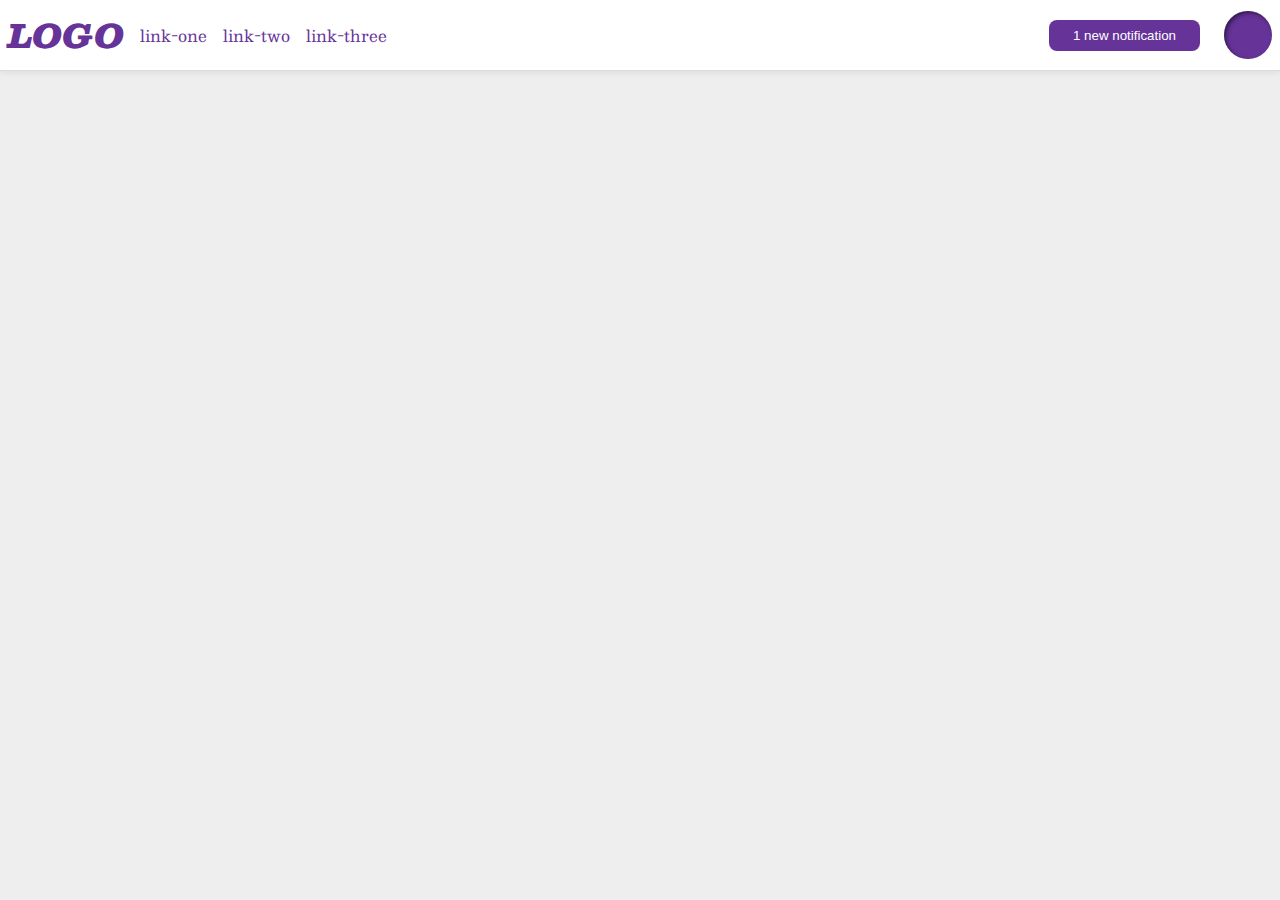
<file: flex/03-flex-header-2/index.html>
<!DOCTYPE html>
<html lang="en">

<head>
  <meta charset="UTF-8">
  <meta http-equiv="X-UA-Compatible" content="IE=edge">
  <meta name="viewport" content="width=device-width, initial-scale=1.0">
  <title>Flex Header 2</title>
  <link rel="stylesheet" href="style.css">
</head>

<body>
  <div class="header">
    <div class="header-left">
      <div class="logo">
        LOGO
      </div>
      <ul class="links">
        <li><a href="https://google.com">link-one</a></li>
        <li><a href="https://google.com">link-two</a></li>
        <li><a href="https://google.com">link-three</a></li>
      </ul>
    </div>
    <div class="header-right">
      <button class="notifications">
        1 new notification
      </button>
      <div class="profile-image"></div>
    </div>
  </div>
</body>

</html>
</file>
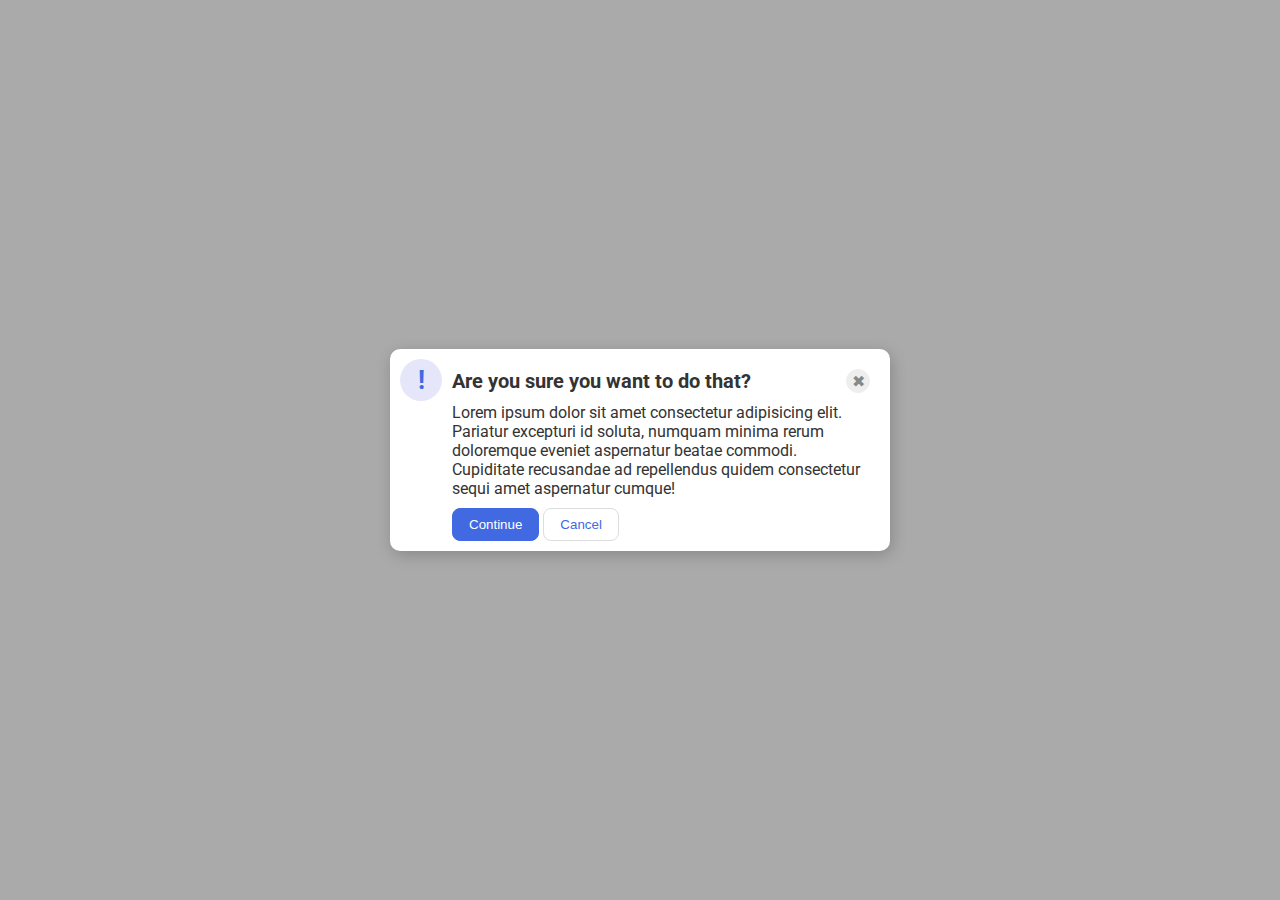
<file: flex/05-flex-modal/index.html>
<!DOCTYPE html>
<html lang="en">

<head>
  <meta charset="UTF-8">
  <meta http-equiv="X-UA-Compatible" content="IE=edge">
  <meta name="viewport" content="width=device-width, initial-scale=1.0">
  <link rel="stylesheet" href="style.css">
  <title>Modal</title>
</head>

<body>
  <div class="modal">
    <div class="left">
      <div class="icon">!</div>
    </div>
    <div class="right">
      <div class="in-header">
        <div class="header">Are you sure you want to do that?</div>
        <button class="close-button">✖</button>
      </div>
      <div class="text">Lorem ipsum dolor sit amet consectetur adipisicing elit. Pariatur excepturi id soluta, numquam
        minima rerum doloremque eveniet aspernatur beatae commodi. Cupiditate recusandae ad repellendus quidem
        consectetur sequi amet aspernatur cumque!</div>
      <div class="btn-space">
        <button class="continue">Continue</button>
        <button class="cancel">Cancel</button>
      </div>
    </div>
  </div>
</body>

</html>
</file>
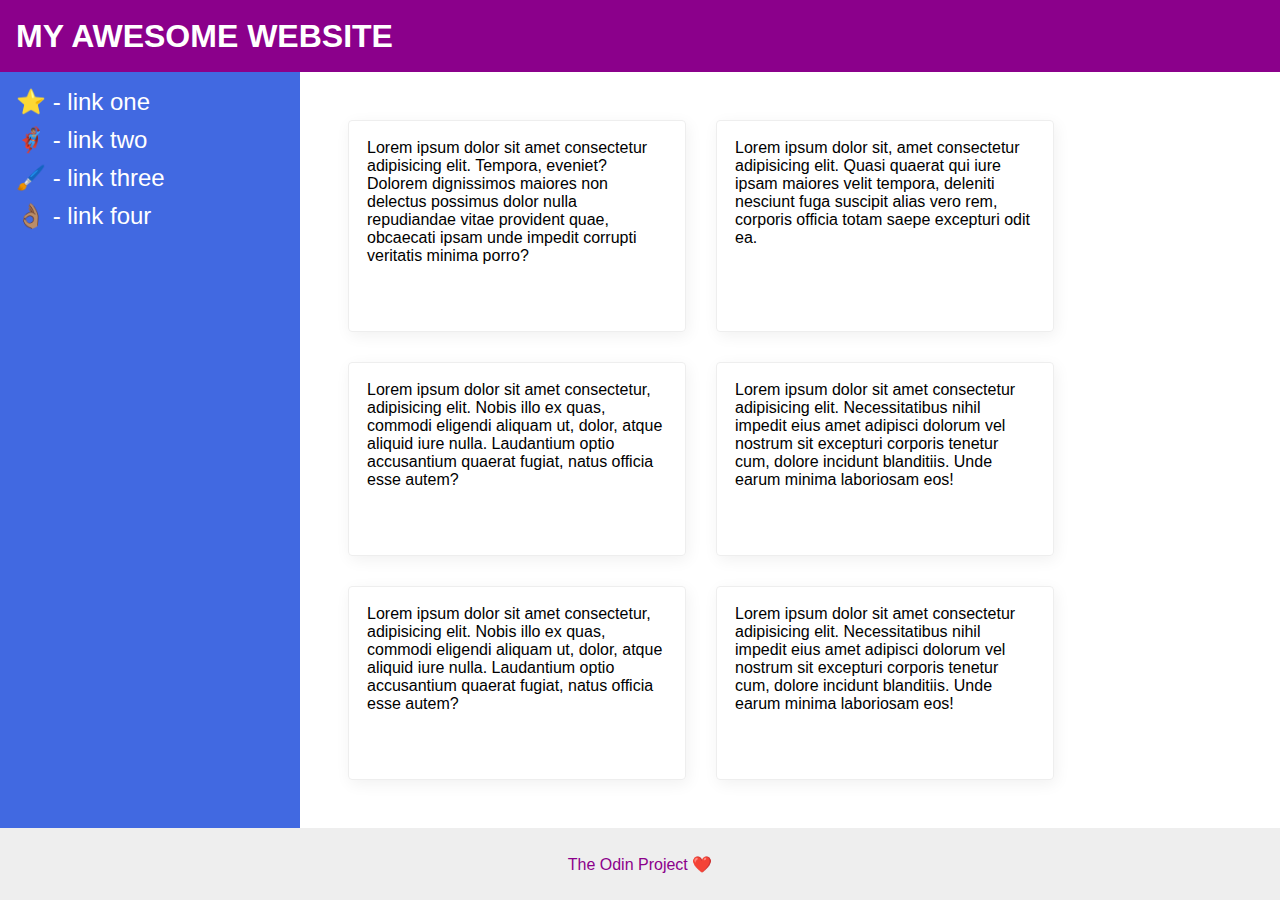
<file: flex/07-flex-layout-2/index.html>
<!DOCTYPE html>
<html lang="en">

<head>
  <meta charset="UTF-8">
  <meta http-equiv="X-UA-Compatible" content="IE=edge">
  <meta name="viewport" content="width=device-width, initial-scale=1.0">
  <title>The Holy Grail</title>
  <link rel="stylesheet" href="style.css">
</head>

<body>
  <div class="header">
    MY AWESOME WEBSITE
  </div>
  <div class="content">
    <div class="sidebar">
      <ul>
        <li><a href="#">⭐ - link one</a></li>
        <li><a href="#">🦸🏽‍♂️ - link two</a></li>
        <li><a href="#">🖌️ - link three</a></li>
        <li><a href="#">👌🏽 - link four</a></li>
      </ul>
    </div>
    <div class="cards">
      <div class="card">Lorem ipsum dolor sit amet consectetur adipisicing elit. Tempora, eveniet? Dolorem dignissimos
        maiores non delectus possimus dolor nulla repudiandae vitae provident quae, obcaecati ipsam unde impedit
        corrupti
        veritatis minima porro?</div>
      <div class="card">Lorem ipsum dolor sit, amet consectetur adipisicing elit. Quasi quaerat qui iure ipsam maiores
        velit tempora, deleniti nesciunt fuga suscipit alias vero rem, corporis officia totam saepe excepturi odit ea.
      </div>
      <div class="card">Lorem ipsum dolor sit amet consectetur, adipisicing elit. Nobis illo ex quas, commodi eligendi
        aliquam ut, dolor, atque aliquid iure nulla. Laudantium optio accusantium quaerat fugiat, natus officia esse
        autem?</div>
      <div class="card">Lorem ipsum dolor sit amet consectetur adipisicing elit. Necessitatibus nihil impedit eius amet
        adipisci dolorum vel nostrum sit excepturi corporis tenetur cum, dolore incidunt blanditiis. Unde earum minima
        laboriosam eos!</div>
      <div class="card">Lorem ipsum dolor sit amet consectetur, adipisicing elit. Nobis illo ex quas, commodi eligendi
        aliquam ut, dolor, atque aliquid iure nulla. Laudantium optio accusantium quaerat fugiat, natus officia esse
        autem?</div>
      <div class="card">Lorem ipsum dolor sit amet consectetur adipisicing elit. Necessitatibus nihil impedit eius amet
        adipisci dolorum vel nostrum sit excepturi corporis tenetur cum, dolore incidunt blanditiis. Unde earum minima
        laboriosam eos!</div>
    </div>
  </div>
  <div class="footer">
    The Odin Project ❤️
  </div>
</body>

</html>
</file>
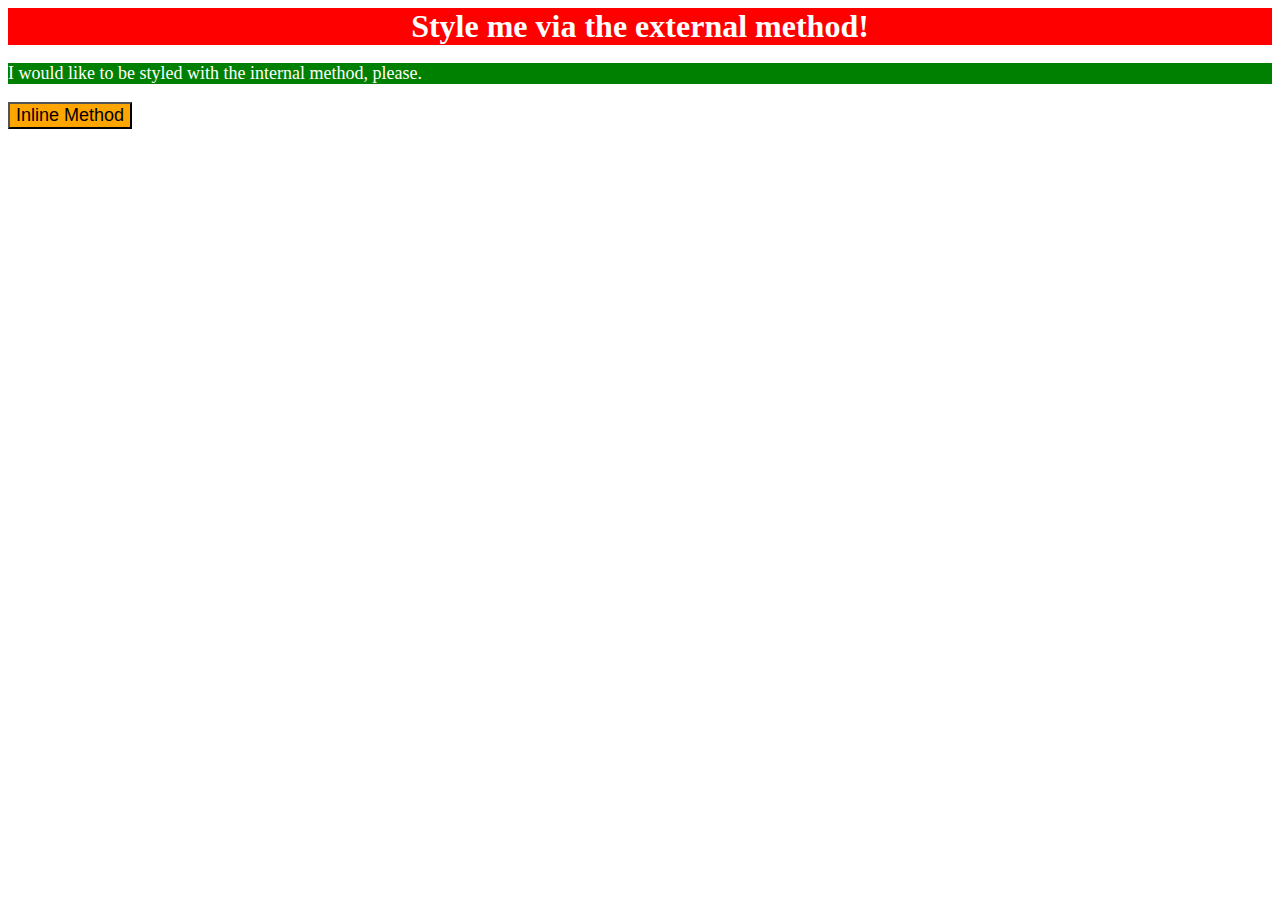
<file: foundations/01-css-methods/index.html>
<!DOCTYPE html>
<html lang="en">
  <head>
    <meta charset="UTF-8">
    <meta http-equiv="X-UA-Compatible" content="IE=edge">
    <meta name="viewport" content="width=device-width, initial-scale=1.0">
    <link rel="stylesheet" href="style.css">
    <title>Methods for Adding CSS</title>
  </head>
  <body>
    <div>Style me via the external method!</div>
    <p>I would like to be styled with the internal method, please.</p>
    <button>Inline Method</button>
  </body>
</html>
</file>
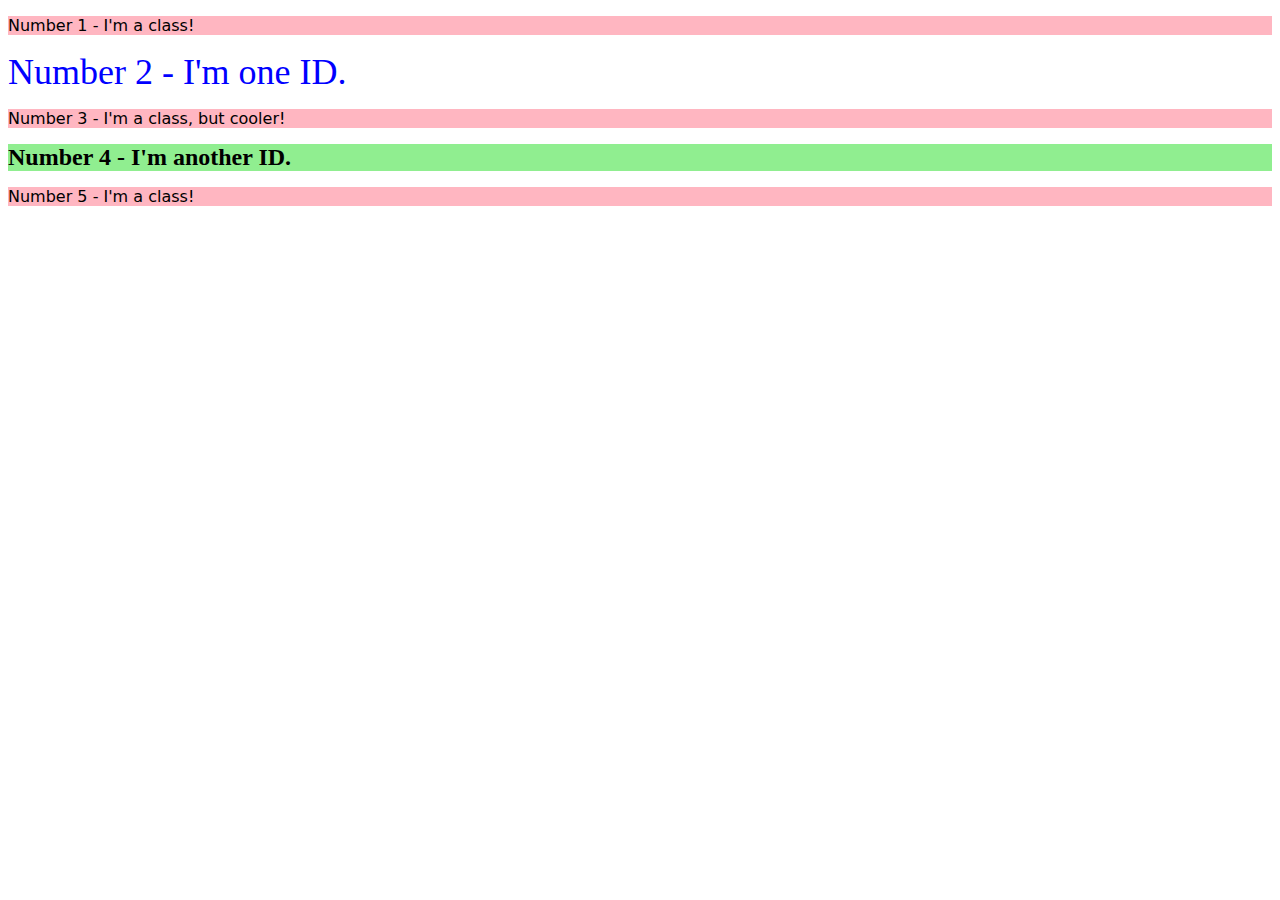
<file: foundations/02-class-id-selectors/index.html>
<!DOCTYPE html>
<html lang="en">
  <head>
    <meta charset="UTF-8">
    <meta http-equiv="X-UA-Compatible" content="IE=edge">
    <meta name="viewport" content="width=device-width, initial-scale=1.0">
    <title>Class and ID Selectors</title>
    <link rel="stylesheet" href="style.css">
  </head>
  <body>
    <p>Number 1 - I'm a class!</p>
    <div id="num2">Number 2 - I'm one ID.</div>
    <p>Number 3 - I'm a class, but cooler!</p>
    <div id="num4">Number 4 - I'm another ID.</div>
    <p>Number 5 - I'm a class!</p>
  </body>
</html>
</file>
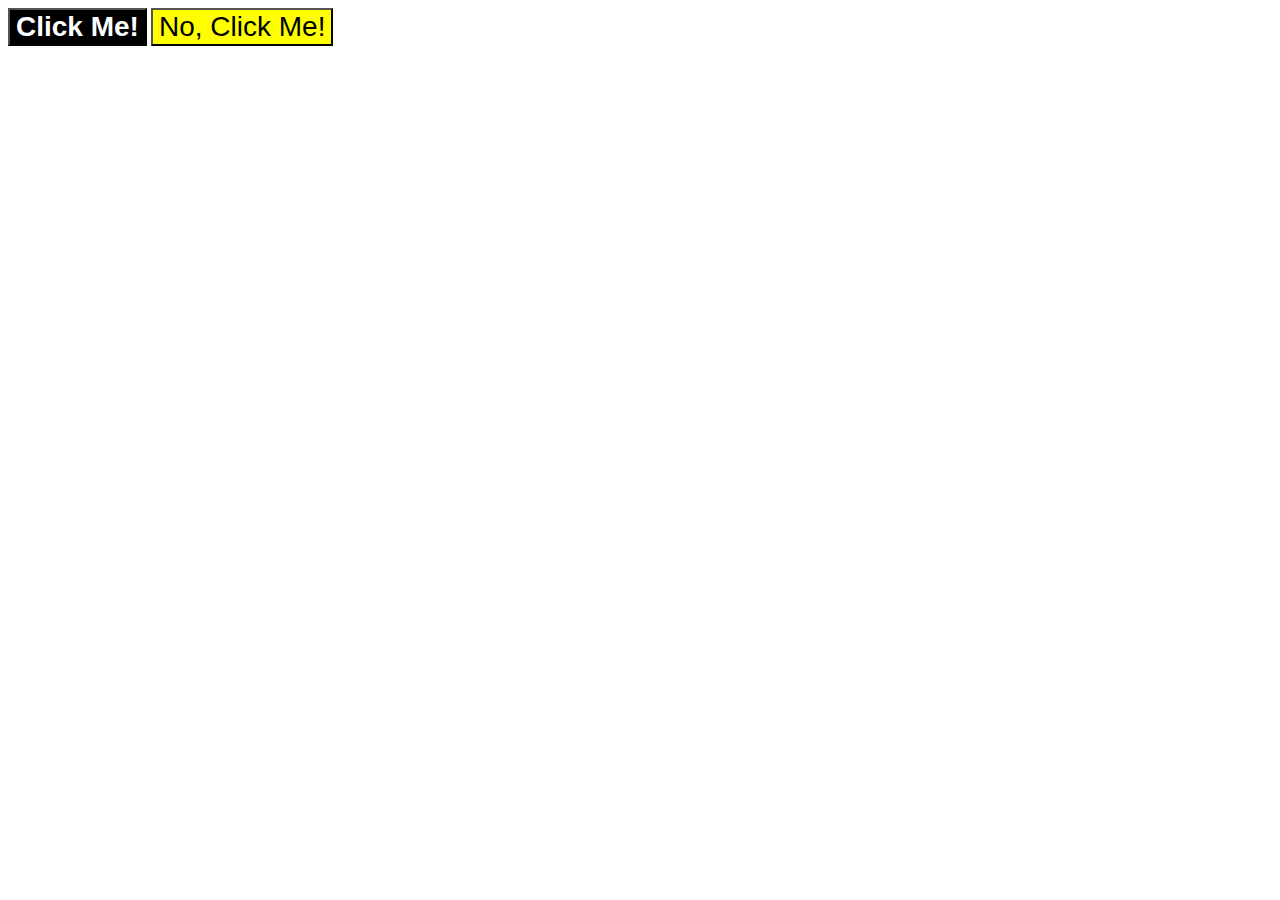
<file: foundations/03-grouping-selectors/index.html>
<!DOCTYPE html>
<html lang="en">
  <head>
    <meta charset="UTF-8">
    <meta http-equiv="X-UA-Compatible" content="IE=edge">
    <meta name="viewport" content="width=device-width, initial-scale=1.0">
    <title>Grouping Selectors</title>
    <link rel="stylesheet" href="style.css">
  </head>
  <body>
    <button class="boton first">Click Me!</button>
    <button class="boton second">No, Click Me!</button>
  </body>
</html>
</file>
<file: flex/03-flex-header-2/style.css>
/* this is some magical font-importing.  
you'll learn about it later. */
@import url('https://fonts.googleapis.com/css2?family=Besley:ital,wght@0,400;1,900&display=swap');

body {
  margin: 0;
  background: #eee;
  font-family: Besley, serif;
}

.header {
  background: white;
  border-bottom: 1px solid #ddd;
  box-shadow: 0 0 8px rgba(0,0,0,.1);
  display: flex;
  justify-content: space-between;
  padding: 8px;
}

.profile-image {
  background: rebeccapurple;
  box-shadow: inset 2px 2px 4px rgba(0,0,0,.5);
  border-radius: 50%;
  width: 48px;
  height: 48px;
}

.logo {
  color: rebeccapurple;
  font-size: 32px;
  font-weight: 900;
  font-style: italic;
  
}

button {
  border: none;
  border-radius: 8px;
  background: rebeccapurple;
  color: white;
  padding: 8px 24px;
  margin: 8px;
}

a {
  /* this removes the line under our links */
  text-decoration: none;
  color: rebeccapurple;
}

ul {
  list-style-type: none;
  display: flex;
  margin: 0;
  padding: 0;
  gap: 16px;
}

.header-left, .header-right{
  display: flex;
  align-items: center;
  gap: 16px;
}
</file>
<file: flex/05-flex-modal/style.css>
@import url('https://fonts.googleapis.com/css2?family=Roboto:wght@400;700&display=swap');

html, body {
  height: 100%;
}

body {
  font-family: Roboto, sans-serif;
  margin: 0;
  background: #aaa;
  color: #333;
  /* I'll give you this one for free lol */
  display: flex;
  align-items: center;
  justify-content: center;
}

.modal {
  background: white;
  width: 480px;
  border-radius: 10px;
  box-shadow: 2px 4px 16px rgba(0,0,0,.2);
}

.icon {
  color: royalblue;
  font-size: 26px;
  font-weight: 700;
  background: lavender;
  width: 42px;
  height: 42px;
  border-radius: 50%;
  display: flex;
  align-items: center;
  justify-content: center;
}

.close-button {
  background: #eee;
  border-radius: 50%;
  color: #888;
  font-weight: 400;
  font-size: 16px;
  height: 24px;
  width: 24px;
  display: flex;
  align-items: center;
  justify-content: center;
  border: 1px solid #eee;
  padding: 0;
}

button {
  cursor: pointer;
  padding: 8px 16px;
  border-radius: 8px;
}

button.continue {
  background: royalblue;
  border: 1px solid royalblue;
  color: white;
}

button.cancel {
  background: white;
  border: 1px solid #ddd;
  color: royalblue;
}


/* Changes */

.modal {
  display: flex;
  padding: 10px;
  gap: 10px;
  justify-content: space-between;
}

.header {
  font-weight: bold;
  font-size: 20px;
}

.in-header {
  display: flex;
  justify-content: space-between;
  margin-top: 10px;
  
}

.right {
  display: flex;
  flex-direction: column;
  gap: 10px;
  margin-right: 10px;
}
</file>
<file: flex/07-flex-layout-2/style.css>
body {
  font-family: -apple-system, BlinkMacSystemFont, 'Segoe UI', Roboto, Oxygen, Ubuntu, Cantarell, 'Open Sans', 'Helvetica Neue', sans-serif;
  margin: 0;
  min-height: 100vh;
  display: flex;
  flex-direction: column;
  justify-content: space-between;
}

.header {
  display: flex;
  height: 72px;
  background: darkmagenta;
  color: white;
  font-size: 32px;
  font-weight: 900;
  padding-left: 16px;
  align-items: center;
}

.content {
  display: flex;
  flex: 1;
}

.cards {
  display: flex;
  gap: 30px;
  padding: 48px;
  flex-wrap: wrap;
  
}

.footer {
  height: 72px;
  background: #eee;
  color: darkmagenta;
  justify-content: center;
  align-items: center;
  display: flex;
}

.sidebar {
  width: 300px;
  background: royalblue;
  box-sizing: border-box;
  padding: 16px;
  flex-shrink: 0;
}

.card {
  border: 1px solid #eee;
  box-shadow: 2px 4px 16px rgba(0,0,0,.06);
  border-radius: 4px;
  width: 300px;
  padding: 18px;
}

ul {
  list-style-type: none;
  margin: 0;
  padding: 0;
}

a {
  text-decoration: none;
  color: white;
  font-size: 24px;
}

li {
  margin-bottom: 10px;
}
</file>
<file: foundations/01-css-methods/style.css>
div {
    background-color: red;
    color: white;
    font-size: 32px;
    text-align: center;
    font-weight: bold;
}

p {
    background-color: green;
    color: white;
    font-size: 18px;
}

button {
    background-color: orange;
    font-size: 18px;
}
</file>
<file: foundations/02-class-id-selectors/style.css>
p {
    background-color: lightpink;
    font-family: Verdana, 'DejaVu Sans', sans-serif;
}

#num2 {
    color: blue;
    font-size: 36px;
}

#num4 {
    background-color: lightgreen;
    font-size: 24px;
    font-weight: bold;
}
</file>
<file: foundations/03-grouping-selectors/style.css>
.boton {
    font-size: 28px;
    font-family: 'Helvetica', 'Times New Roman', 'sans-serif';
}

.first {
    background-color: #000000;
    color: white;
    font-weight: bold;
}

.second {
    background-color: rgb(255, 255, 0);
}
</file>
